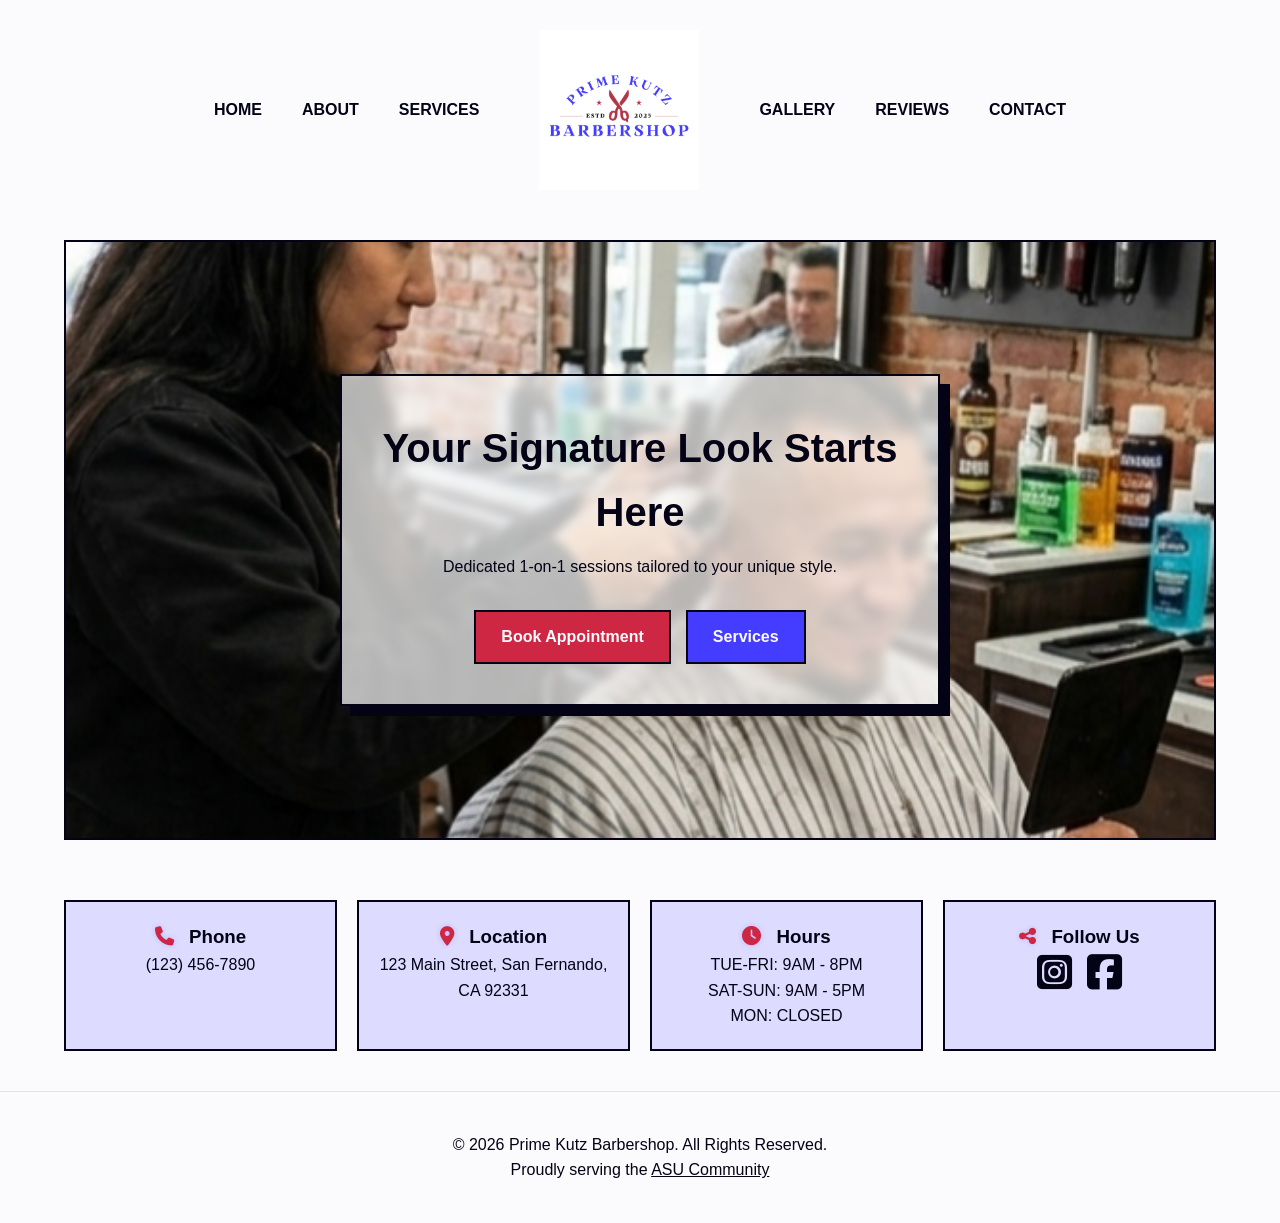
<file: index.html>
<!DOCTYPE html>
<html lang="en">            
<head>
    <meta charset="UTF-8">
    <meta name="viewport" content="width=device-width, initial-scale=1.0">
    <title>Prime Kutz | Modern Barbering</title>
    <meta name="description" content="Prime Kutz provides professional 1-on-1 barbering sessions tailored to your unique style in San Fernando.">
    <meta name="keywords" content="Barber, Haircut, Prime Kutz, San Fernando, Men's Grooming">
    <meta name="author" content="Justine">
    
    <link rel="stylesheet" href="https://cdnjs.cloudflare.com/ajax/libs/font-awesome/6.5.1/css/all.min.css">
    <link rel="stylesheet" href="style.css">
    <link rel="icon" href="data:,">
</head>
<!-- Google tag (gtag.js) -->
<script async src="https://www.googletagmanager.com/gtag/js?id=G-PQ1W4P700H"></script>
<script>
  window.dataLayer = window.dataLayer || [];
  function gtag(){dataLayer.push(arguments);}
  gtag('js', new Date());

  gtag('config', 'G-PQ1W4P700H');
</script>
<body>
    <header> 
        <nav class="navbar">
            <ul class="nav-group">
                <li><a href="index.html">Home</a></li>
                <li><a href="about.html">About</a></li>
                <li><a href="services.html">Services</a></li>
            </ul>
            
            <div class="logo">
                <img src="logo.png" alt="Prime Kutz Logo" class="logo">
            </div>

            <ul class="nav-group">
                <li><a href="gallery.html">Gallery</a></li>
                <li><a href="reviews.html">Reviews</a></li>
                <li><a href="contact.html">Contact</a></li>
            </ul>
        </nav>
    </header>

    <main>
        <section class="hero">
            <div class="hero-content">
                <div class="hero-text-box">
                    <h2>Your Signature Look Starts Here</h2>
                    <p>Dedicated 1-on-1 sessions tailored to your unique style.</p>
                </div>
                <div class="hero-buttons">
                    <a href="contact.html" class="btn btn-primary">Book Appointment</a>
                    <a href="services.html" class="btn btn-secondary">Services</a>
                </div>
            </div> 
        </section>

        <section class="info-grid">
            <div class="info-card">
                <h3>
                    <a href="tel:1234567890" class="info-btn">
                        <i class="fa-solid fa-phone"></i> Phone
                    </a>
                </h3>
                <p>(123) 456-7890</p>
            </div>
            <div class="info-card">
                <h3>
                    <a href="https://maps.google.com" target="_blank" class="info-btn">
                        <i class="fa-solid fa-location-dot"></i> Location
                    </a>
                </h3>
                <p>123 Main Street, San Fernando, CA 92331</p>
            </div>
            <div class="info-card">
                <h3><i class="fa-solid fa-clock"></i> Hours</h3>
                <p>TUE-FRI: 9AM - 8PM<br>SAT-SUN: 9AM - 5PM<br>MON: CLOSED</p>
            </div>
            <div class="social-card">
                <h3><i class="fa-solid fa-share-nodes"></i> Follow Us</h3>
                <div class="social-links">
                    <a href="https://www.instagram.com" target="_blank" class="social-btn"><i class="fa-brands fa-square-instagram"></i></a>
                    <a href="https://www.facebook.com" target="_blank" class="social-btn"><i class="fa-brands fa-square-facebook"></i></a>
                </div>
            </div>
        </section>
    </main>

    <footer style="text-align: center; padding: 40px; background: #fbfbfe; color: #040316; border-top: 1px solid rgba(0,0,0,0.1);">
        <p>&copy; 2026 Prime Kutz Barbershop. All Rights Reserved.</p>
        <p>Proudly serving the <a href="https://www.asu.edu" target="_blank" style="color: inherit;">ASU Community</a></p>
    </footer>
</body>
</html>
</file>
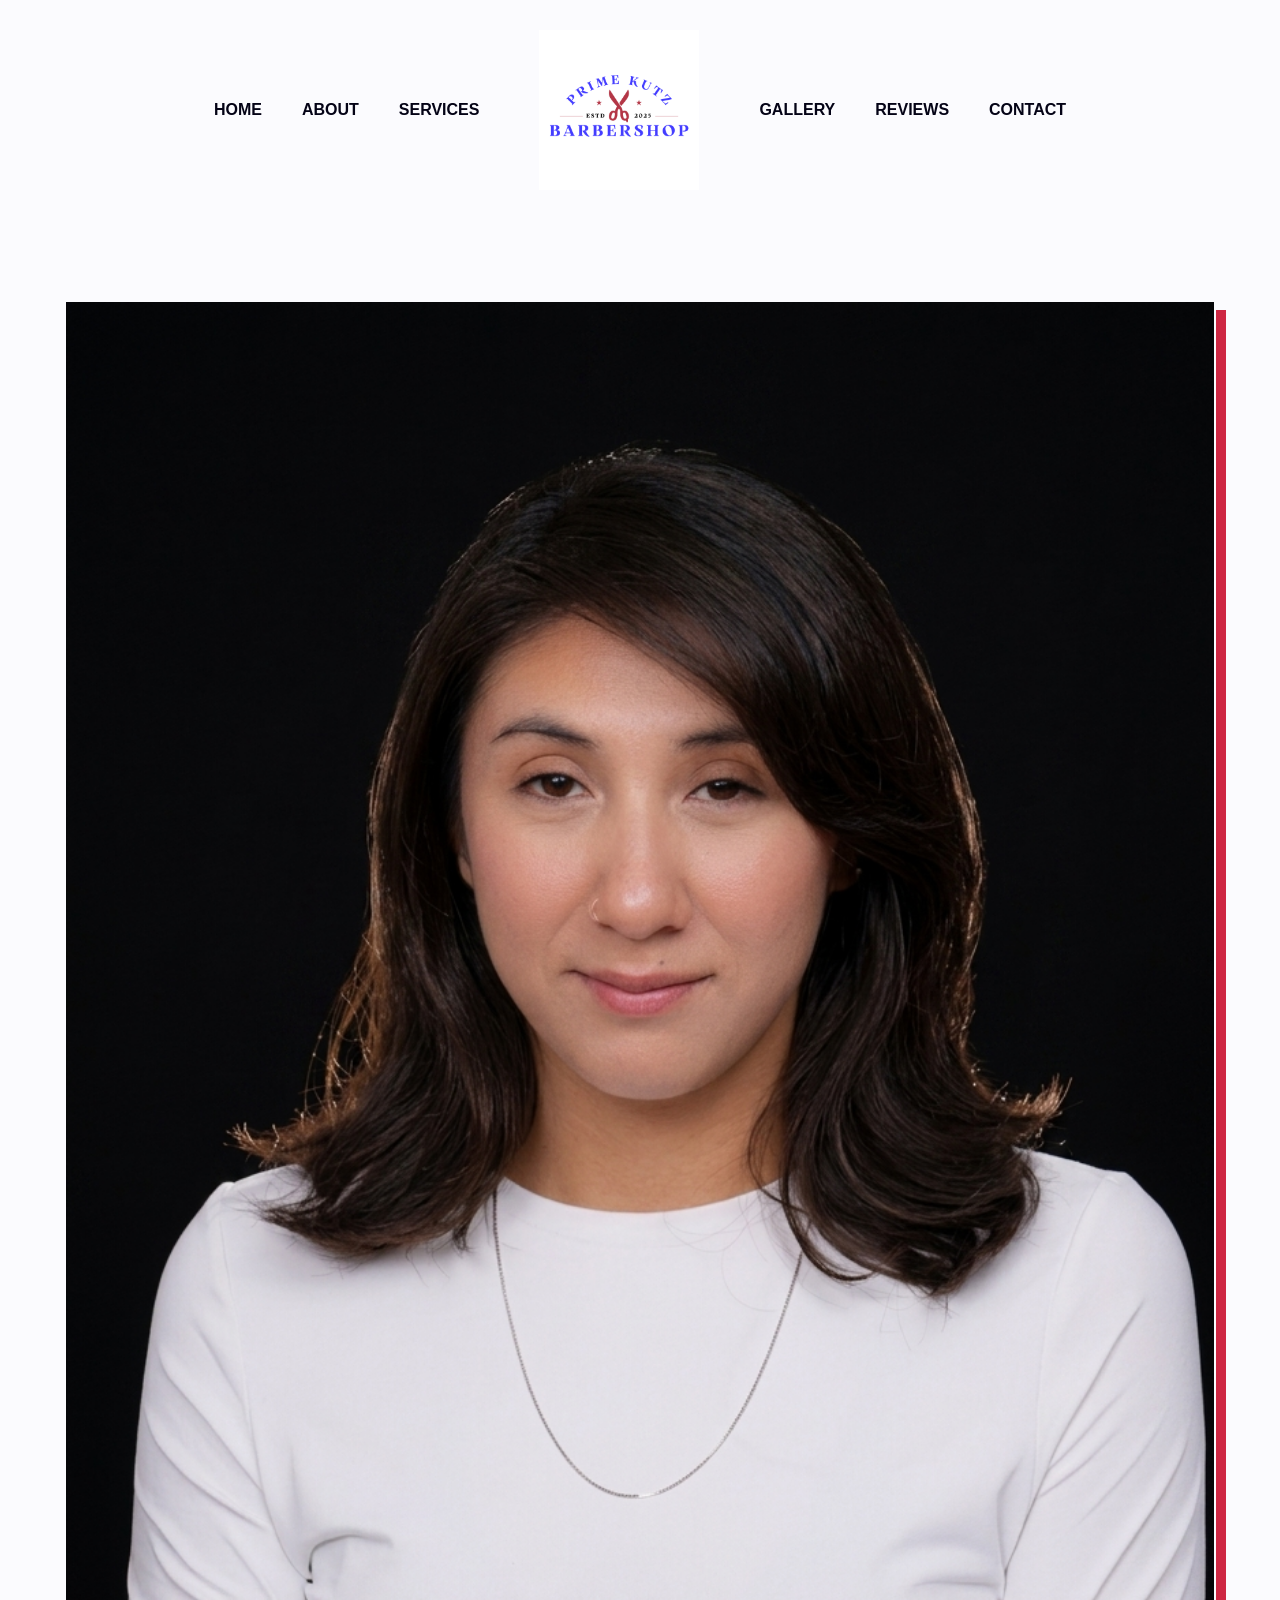
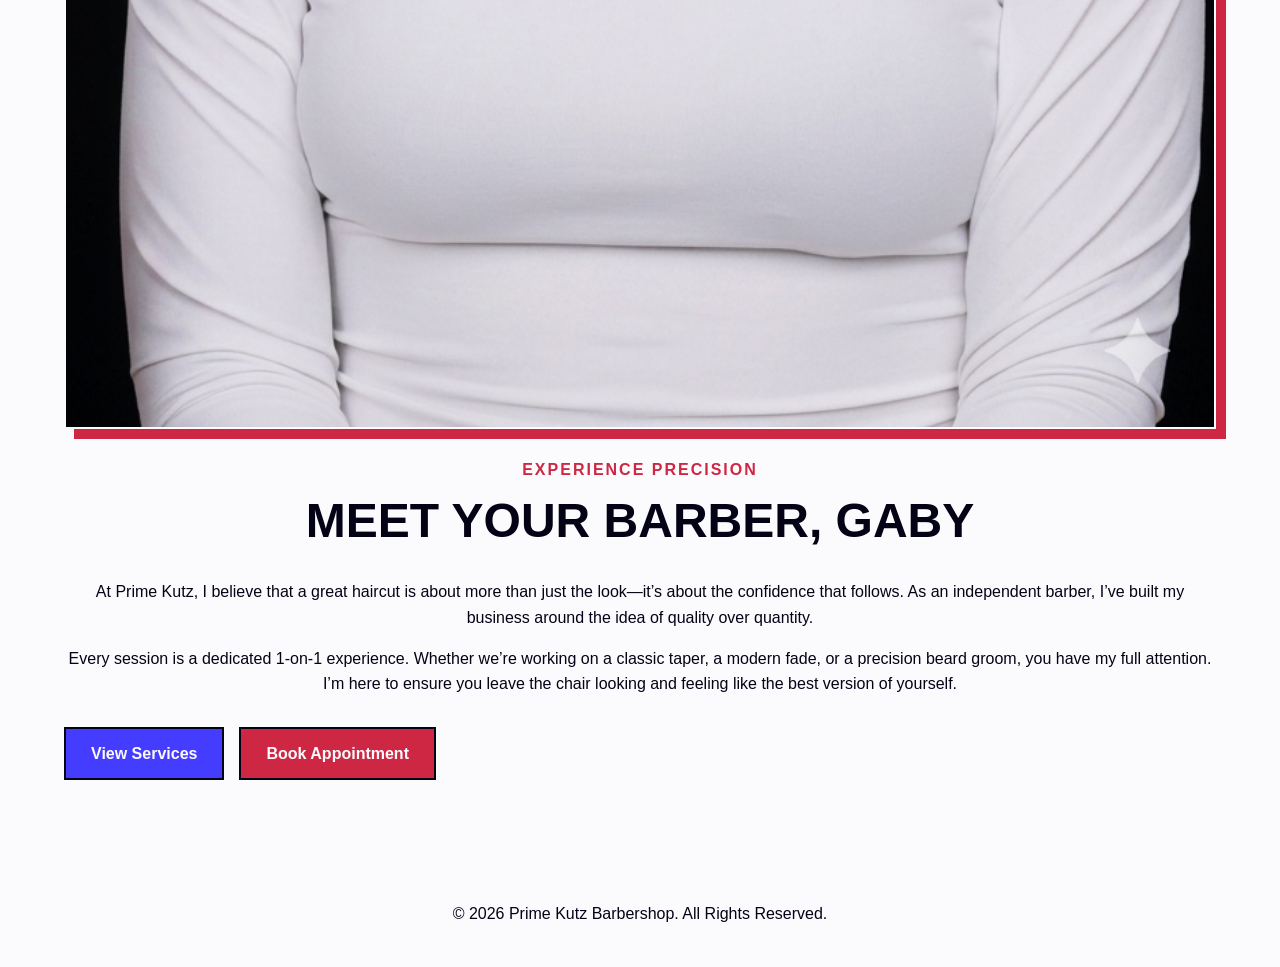
<file: about.html>
<!DOCTYPE html>
<html lang="en">
<head>
    <meta charset="UTF-8">
    <meta name="viewport" content="width=device-width, initial-scale=1.0">
    <title>About Gaby | Prime Kutz Barbershop</title>
    
    <link rel="stylesheet" href="style.css">
    <link rel="stylesheet" href="https://cdnjs.cloudflare.com/ajax/libs/font-awesome/6.0.0/css/all.min.css">
   <link rel="icon" href="data:,">
</head>
<!-- Google tag (gtag.js) -->
<script async src="https://www.googletagmanager.com/gtag/js?id=G-PQ1W4P700H"></script>
<script>
  window.dataLayer = window.dataLayer || [];
  function gtag(){dataLayer.push(arguments);}
  gtag('js', new Date());

  gtag('config', 'G-PQ1W4P700H');
</script>
<body>

    <header>
        <nav class="navbar">
            <ul class="nav-group">
                <li><a href="index.html">Home</a></li>
                <li><a href="about.html">About</a></li>
                <li><a href="services.html">Services</a></li>
            </ul>
            
            <div class="logo">
                <img src="logo.png" alt="Prime Kutz Logo">
            </div>

            <ul class="nav-group">
                <li><a href="gallery.html">Gallery</a></li>
                <li><a href="reviews.html">Reviews</a></li>
                <li><a href="contact.html">Contact</a></li>
            </ul>
        </nav>
    </header>
    <main class="about-hero">
        <div class="about-container">
            <div class="about-visual">
                <img src="aboutme.png" alt="Gaby - Professional Barber">
            </div>

            <div class="about-info">
                <p class="subtitle">Experience Precision</p>
                <h1>Meet Your Barber, Gaby</h1>
                <div class="bio-text">
                    <p>At Prime Kutz, I believe that a great haircut is about more than just the look—it’s about the confidence that follows. As an independent barber, I’ve built my business around the idea of quality over quantity.</p>
                    <p>Every session is a dedicated 1-on-1 experience. Whether we’re working on a classic taper, a modern fade, or a precision beard groom, you have my full attention. I’m here to ensure you leave the chair looking and feeling like the best version of yourself.</p>
                </div>
                
            <div class="hero-buttons">
                <a href="services.html" class="btn btn-secondary">View Services</a>
                <a href="booking.html" class="btn btn-primary">Book Appointment</a>
            </div>
        </div>
    </main>
    <footer style="text-align: center; padding: 40px; background: #fbfbfe; color: #040316; border-top: 1px solid rgba(255,255,255,0.1);">
        <p>&copy; 2026 Prime Kutz Barbershop. All Rights Reserved.</p>
    </footer>
</body>
</html>
</file>
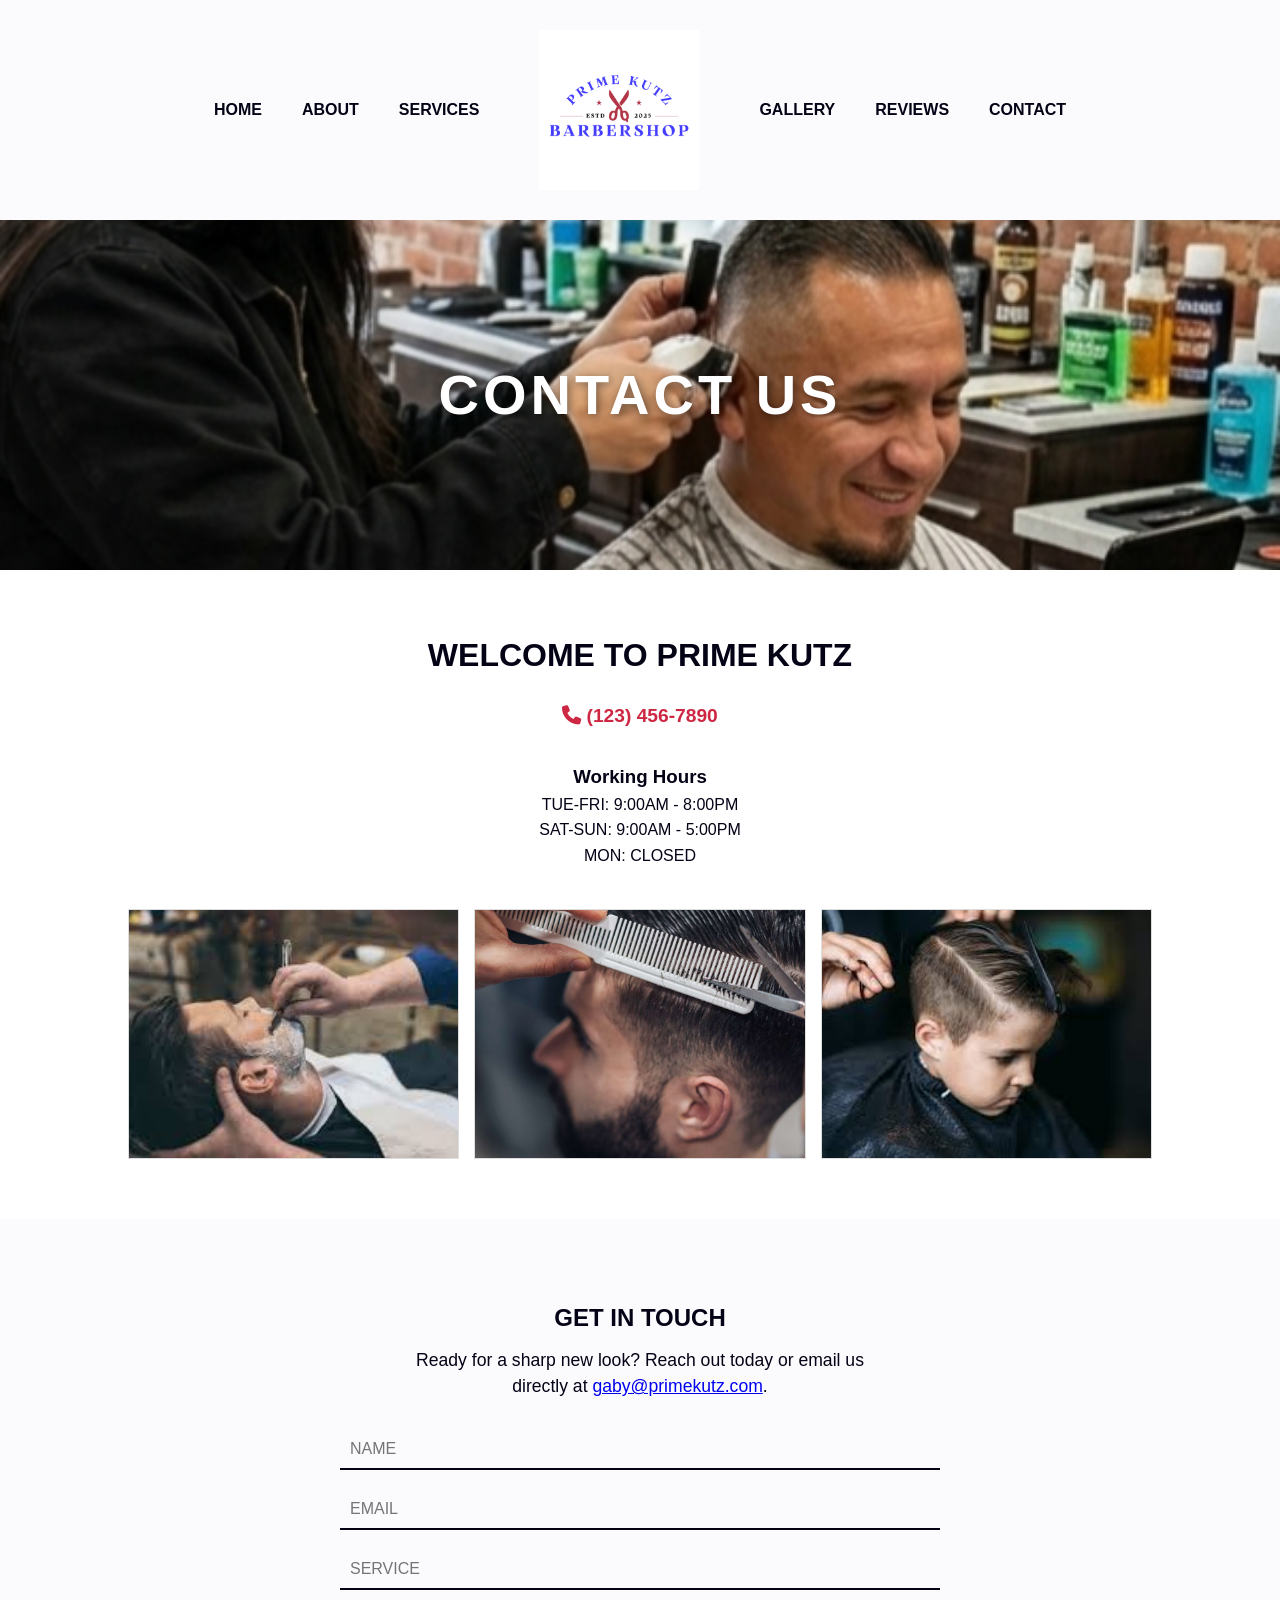
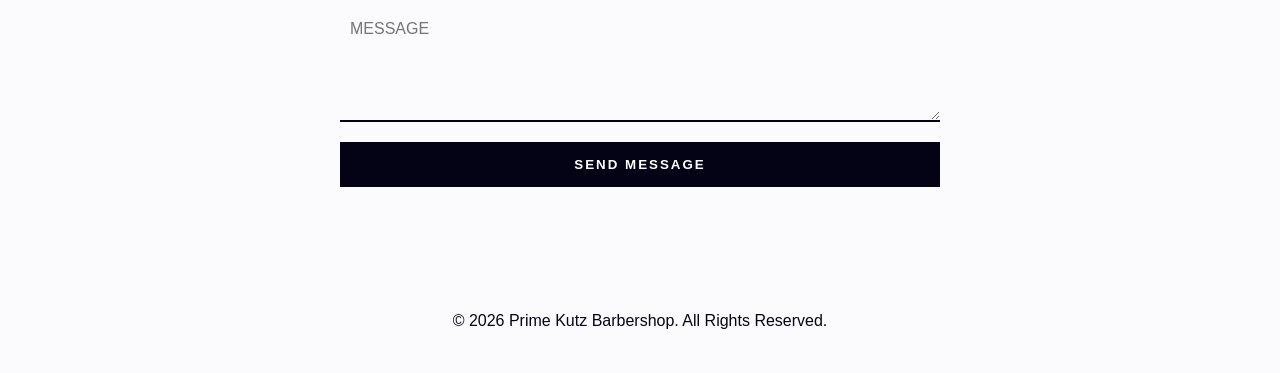
<file: contact.html>
<!DOCTYPE html>
<html lang="en">
<head>
    <meta charset="UTF-8">
    <meta name="viewport" content="width=device-width, initial-scale=1.0">
    <title>Contact | PRIME KUTZ</title>
    <link rel="stylesheet" href="https://cdnjs.cloudflare.com/ajax/libs/font-awesome/6.5.1/css/all.min.css">
    <link rel="stylesheet" href="style.css">
</head>
<!-- Google tag (gtag.js) -->
<script async src="https://www.googletagmanager.com/gtag/js?id=G-PQ1W4P700H"></script>
<script>
  window.dataLayer = window.dataLayer || [];
  function gtag(){dataLayer.push(arguments);}
  gtag('js', new Date());

  gtag('config', 'G-PQ1W4P700H');
</script>
<body class="light-theme">
    <header>
        <nav class="navbar">
            <ul class="nav-group">
                <li><a href="index.html">Home</a></li>
                <li><a href="about.html">About</a></li>
                <li><a href="services.html">Services</a></li>
            </ul>
            <div class="logo">
                <img src="logo.png" alt="Prime Kutz Logo">
            </div>
            <ul class="nav-group">
                <li><a href="gallery.html">Gallery</a></li>
                <li><a href="reviews.html">Reviews</a></li>
                <li><a href="contact.html">Contact</a></li>
            </ul>
        </nav>
    </header>

    <section class="contact-header-image" style="background-image: url('home.png');">
        <div class="overlay-text">
            <h1>CONTACT US</h1>
        </div>
    </section>

    <section class="middle-info">
        <div class="info-text-box">
            <h2>WELCOME TO PRIME KUTZ</h2>
            <p class="phone-link"><i class="fa-solid fa-phone"></i> (123) 456-7890</p>
            <div class="hours-display">
                <h3>Working Hours</h3>
                <p>TUE-FRI: 9:00AM - 8:00PM</p>
                <p>SAT-SUN: 9:00AM - 5:00PM</p>
                <p>MON: CLOSED</p>
            </div>
        </div>
        
        <div class="contact-image-grid">
            <img src="shave.jpeg" alt="Barber working">
            <img src="haircut.jpg" alt="Barber shop">
            <img src="kidcut.jpeg" alt="Professional cut">
        </div>
    </section>

    <section class="get-in-touch">
    <div class="form-container">
        <h2>GET IN TOUCH</h2>
        <p class="contact-subtext">
            Ready for a sharp new look? Reach out today or email us directly at 
            <a href="mailto:gaby@primekutz.com" class="email-link">gaby@primekutz.com</a>.
        </p>

        <form>
            <input type="text" placeholder="NAME" required>
            <input type="email" placeholder="EMAIL" required>
            <input type="service" placeholder="SERVICE" required>
            <textarea placeholder="MESSAGE" rows="5"></textarea>
            <button type="submit" class="submit-btn">SEND MESSAGE</button>
        </form>
    </div>
</section>
    <footer style="text-align: center; padding: 40px; background: #fbfbfe; color: #040316; border-top: 1px solid rgba(255,255,255,0.1);">
        <p>&copy; 2026 Prime Kutz Barbershop. All Rights Reserved.</p>
    </footer>
</body>
</html>
</file>
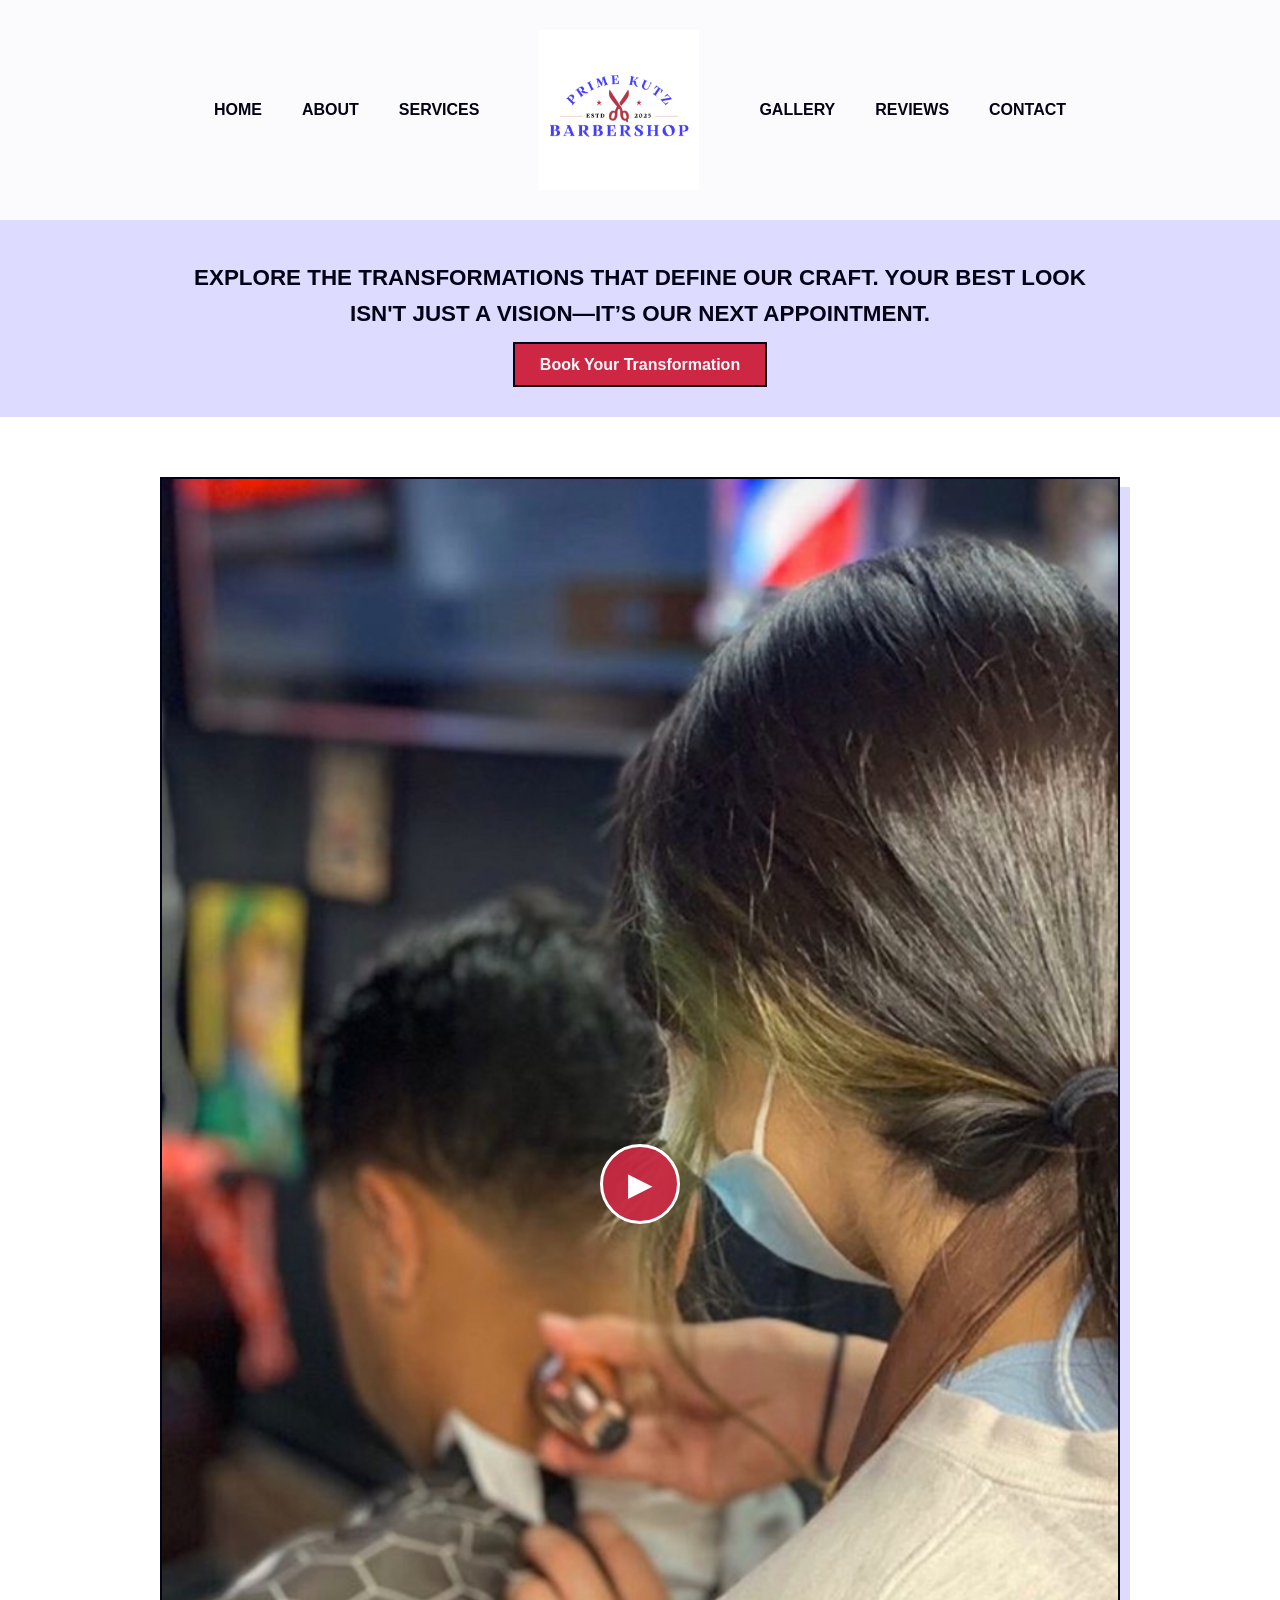
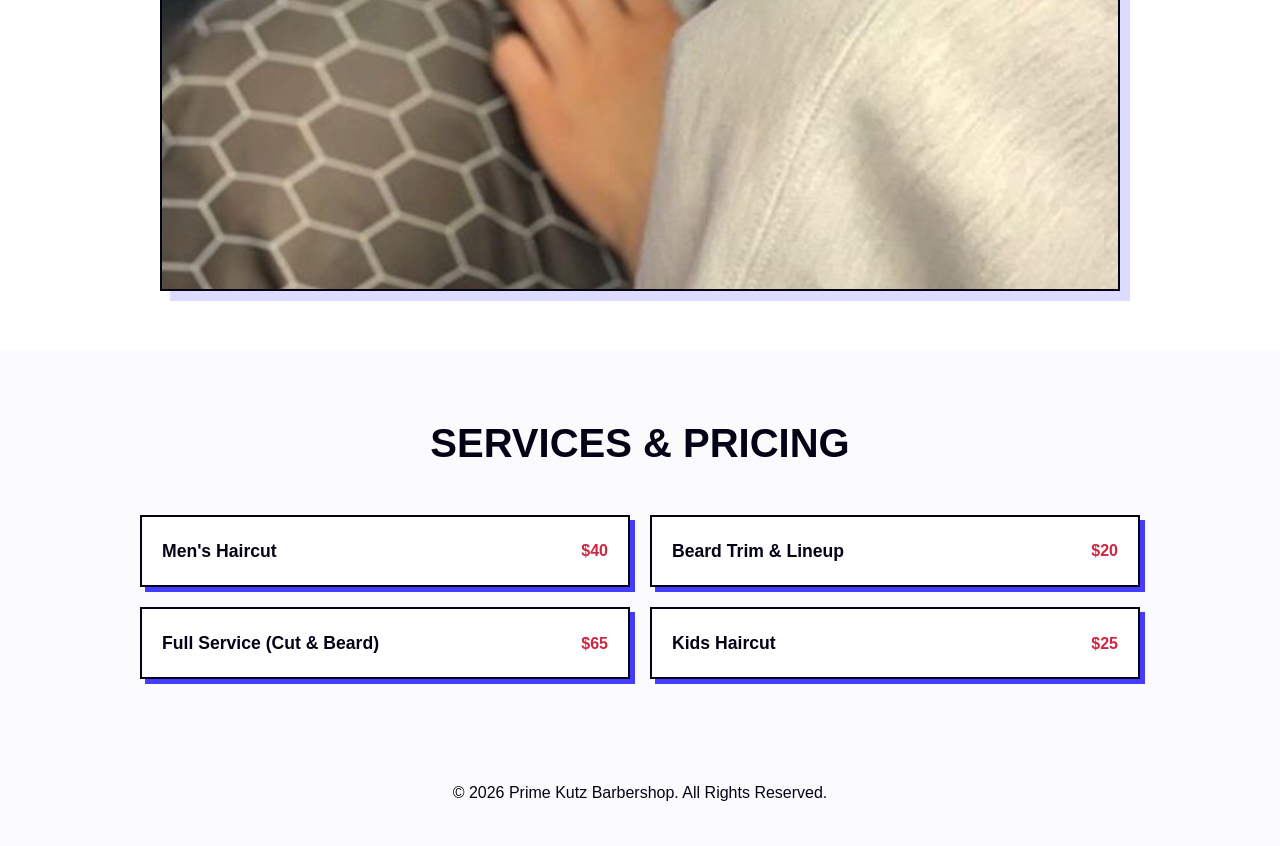
<file: gallery.html>
<!DOCTYPE html>
<html lang="en">
<head>
    <meta charset="UTF-8">
    <meta name="viewport" content="width=device-width, initial-scale=1.0">
    <title>Services | Prime Kutz Barbershop</title>
    <link rel="stylesheet" href="style.css">
    <link rel="icon" href="data:,">
</head>
<!-- Google tag (gtag.js) -->
<script async src="https://www.googletagmanager.com/gtag/js?id=G-PQ1W4P700H"></script>
<script>
  window.dataLayer = window.dataLayer || [];
  function gtag(){dataLayer.push(arguments);}
  gtag('js', new Date());

  gtag('config', 'G-PQ1W4P700H');
</script>
<body>

    <header>
        <nav class="navbar">
            <ul class="nav-group">
                <li><a href="index.html">Home</a></li>
                <li><a href="about.html">About</a></li>
                <li><a href="services.html">Services</a></li>
            </ul>
            <div class="logo">
                <img src="logo.png" alt="Prime Kutz Logo">
            </div>
            <ul class="nav-group">
                <li><a href="gallery.html">Gallery</a></li>
                <li><a href="reviews.html">Reviews</a></li>
                <li><a href="contact.html">Contact</a></li>
            </ul>
        </nav>
    </header>
    <div class="gallery-intro">
        <p>Explore the transformations that define our craft. Your best look isn't just a vision—it’s our next appointment.</p>
        <a href="contact.html" class="btn btn-primary">Book Your Transformation</a>
    </div>
    <section class="gallery-hero">
    <div class="centered-player-container">
        <div id="video-cover-overlay" class="cover-image-wrapper" onclick="startVideo()">
            <img src="gabyhaircutting.jpg" alt="Prime Kutz Gallery" class="cover-photo">
            <button class="big-centered-play">▶</button>
        </div>
        <div id="main-video-container" style="display:none">
            <video id="primeKutzVideo" width="100%" playsinline onclick="togglePlayPause()">
                <source src="galleryvideo.mp4" type="video/mp4">
                Your browser does not support the video tag.
            </video>
        </div>
    </div>
</section>

    <section class="services-page">
        <h1 class="section-title">Services & Pricing</h1>
        <div class="pricing-container">
            <div class="pricing-item">
                <span class="service-name">Men's Haircut</span>
                <span class="price">$40</span>
            </div>
            <div class="pricing-item">
                <span class="service-name">Beard Trim & Lineup</span>
                <span class="price">$20</span>
            </div>
            <div class="pricing-item">
                <span class="service-name">Full Service (Cut & Beard)</span>
                <span class="price">$65</span>
            </div>
            <div class="pricing-item">
                <span class="service-name">Kids Haircut</span>
                <span class="price">$25</span>
            </div>
        </div>
    </section>
<script>
    const video = document.getElementById('primeKutzVideo');
    const cover = document.getElementById('video-cover-overlay');
    const container = document.getElementById('main-video-container');
    function startVideo() {
        cover.style.display = 'none';
        container.style.display = 'block';
        video.muted = false;
        video.play();
    }
    function togglePlayPause() {
        video.muted = false;
        
        if (video.paused) {
            video.play();
        } else {
            video.pause();
        }
    }
</script>
    <footer style="text-align: center; padding: 40px; background: #fbfbfe; color: #040316; border-top: 1px solid rgba(255,255,255,0.1);">
        <p>&copy; 2026 Prime Kutz Barbershop. All Rights Reserved.</p>
    </footer>
</body>
</html>
</file>
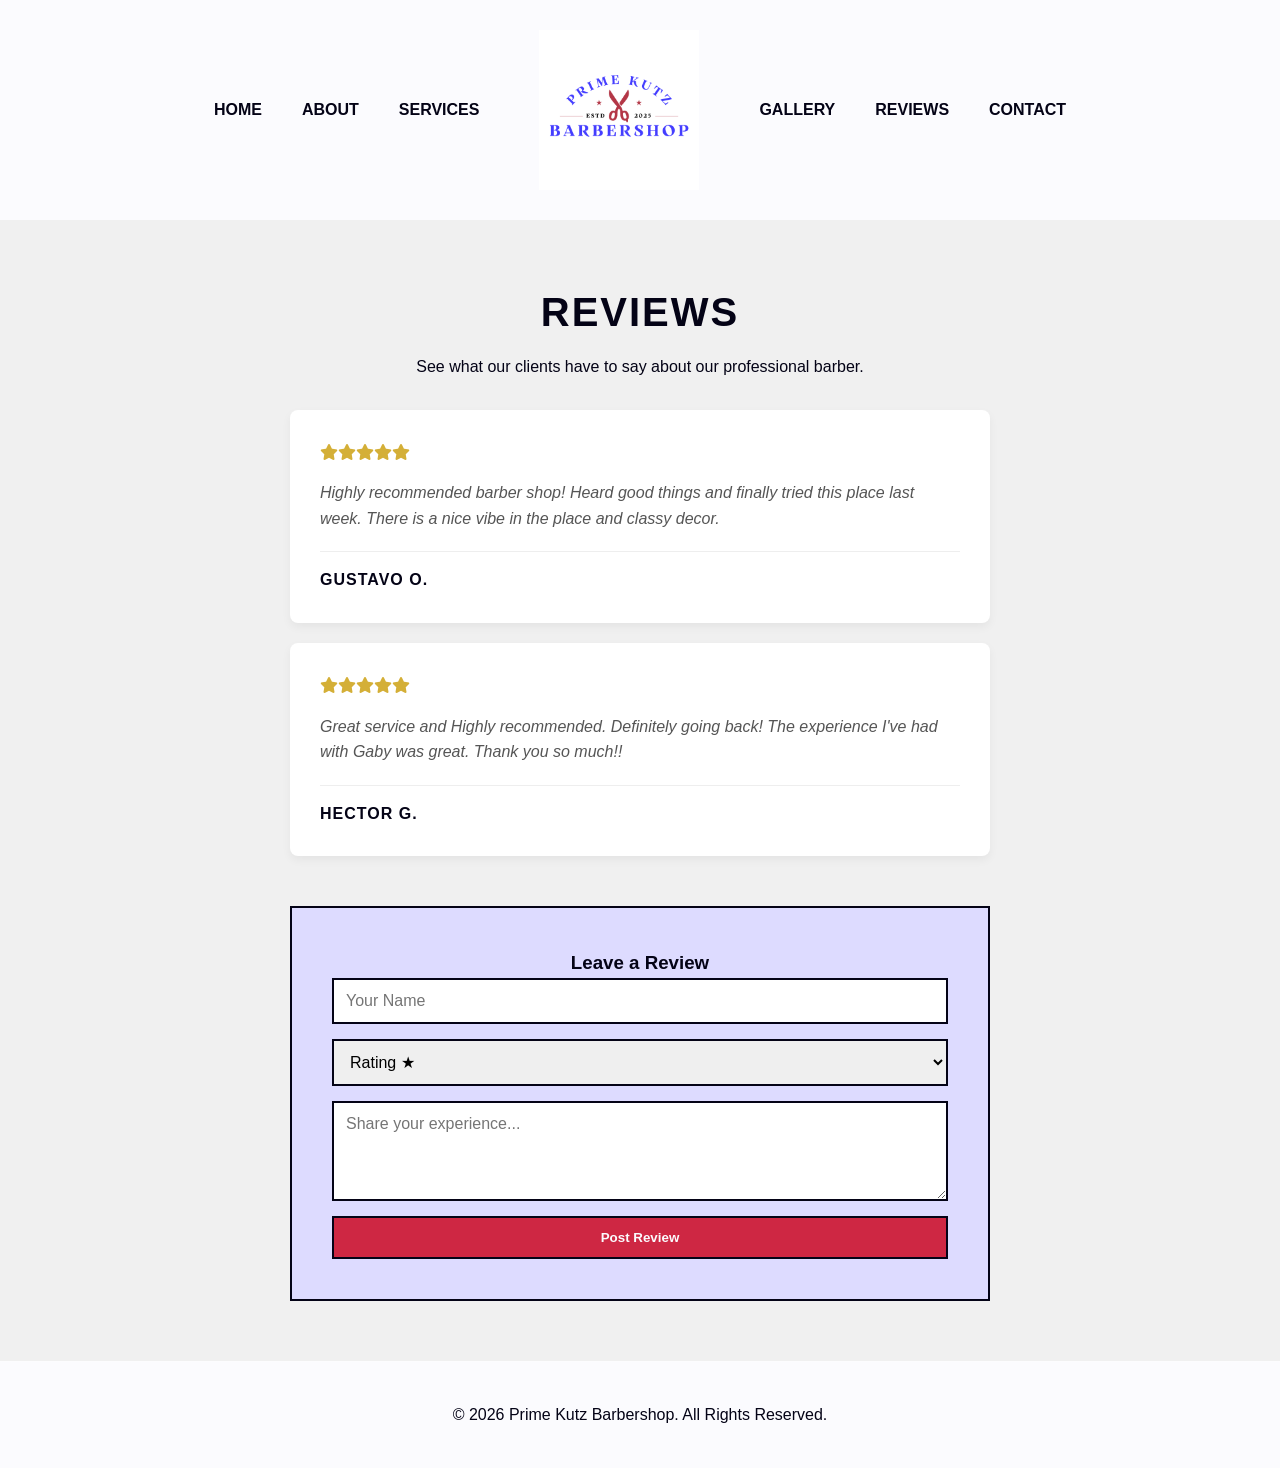
<file: reviews.html>
<!DOCTYPE html>
<html lang="en">
<head>
    <meta charset="UTF-8">
    <meta name="viewport" content="width=device-width, initial-scale=1.0">
    <title>Reviews | PRIME KUTZ</title>
    <link rel="stylesheet" href="https://cdnjs.cloudflare.com/ajax/libs/font-awesome/6.5.1/css/all.min.css">
    <link rel="stylesheet" href="style.css">
</head>
<!-- Google tag (gtag.js) -->
<script async src="https://www.googletagmanager.com/gtag/js?id=G-PQ1W4P700H"></script>
<script>
  window.dataLayer = window.dataLayer || [];
  function gtag(){dataLayer.push(arguments);}
  gtag('js', new Date());

  gtag('config', 'G-PQ1W4P700H');
</script>
<body>
    <header>
        <nav class="navbar">
            <ul class="nav-group">
                <li><a href="index.html">Home</a></li>
                <li><a href="about.html">About</a></li>
                <li><a href="services.html">Services</a></li>
            </ul>
            <div class="logo">
                <img src="logo.png" alt="Prime Kutz Logo" class="logo">
            </div>
            <ul class="nav-group">
                <li><a href="gallery.html">Gallery</a></li>
                <li><a href="reviews.html">Reviews</a></li>
                <li><a href="contact.html">Contact</a></li>
            </ul>
        </nav>
    </header>
    <section class="reviews-container">
        <h2>REVIEWS</h2>
        <p>See what our clients have to say about our professional barber.</p>
        <div class="reviews-list">
            <div class="review-card">
                <div class="stars">
                    <i class="fa-solid fa-star"></i><i class="fa-solid fa-star"></i><i class="fa-solid fa-star"></i><i class="fa-solid fa-star"></i><i class="fa-solid fa-star"></i>
                </div>
                <p class="review-text">Highly recommended barber shop! Heard good things and finally tried this place last week. There is a nice vibe in the place and classy decor.</p>
                <h4 class="reviewer-name">Gustavo O.</h4>
            </div>
            <div class="review-card">
                <div class="stars">
                    <i class="fa-solid fa-star"></i><i class="fa-solid fa-star"></i><i class="fa-solid fa-star"></i><i class="fa-solid fa-star"></i><i class="fa-solid fa-star"></i>
                </div>
                <p class="review-text">Great service and Highly recommended. Definitely going back! The experience I've had with Gaby was great. Thank you so much!!</p>
                <h4 class="reviewer-name">Hector G.</h4>
            </div>
        </div>
        <div class="write-review">
            <h3>Leave a Review</h3>
            <form id="review-form">
                <input type="text" placeholder="Your Name" required>
                <select required>
                    <option value="">Rating ★</option>
                    <option value="5">5 Stars</option>
                    <option value="4">4 Stars</option>
                    <option value="3">3 Stars</option>
                    <option value="2">2 Stars</option>
                    <option value="1">1 Stars</option>
                </select>
                <textarea placeholder="Share your experience..." rows="4" required></textarea>
                <button type="submit" class="btn btn-primary">Post Review</button>
            </form>
        </div>
    </section>
    <footer style="text-align: center; padding: 40px; background: #fbfbfe; color: #040316; border-top: 1px solid rgba(255,255,255,0.1);">
        <p>&copy; 2026 Prime Kutz Barbershop. All Rights Reserved.</p>
    </footer>
</body>
</html>
</file>
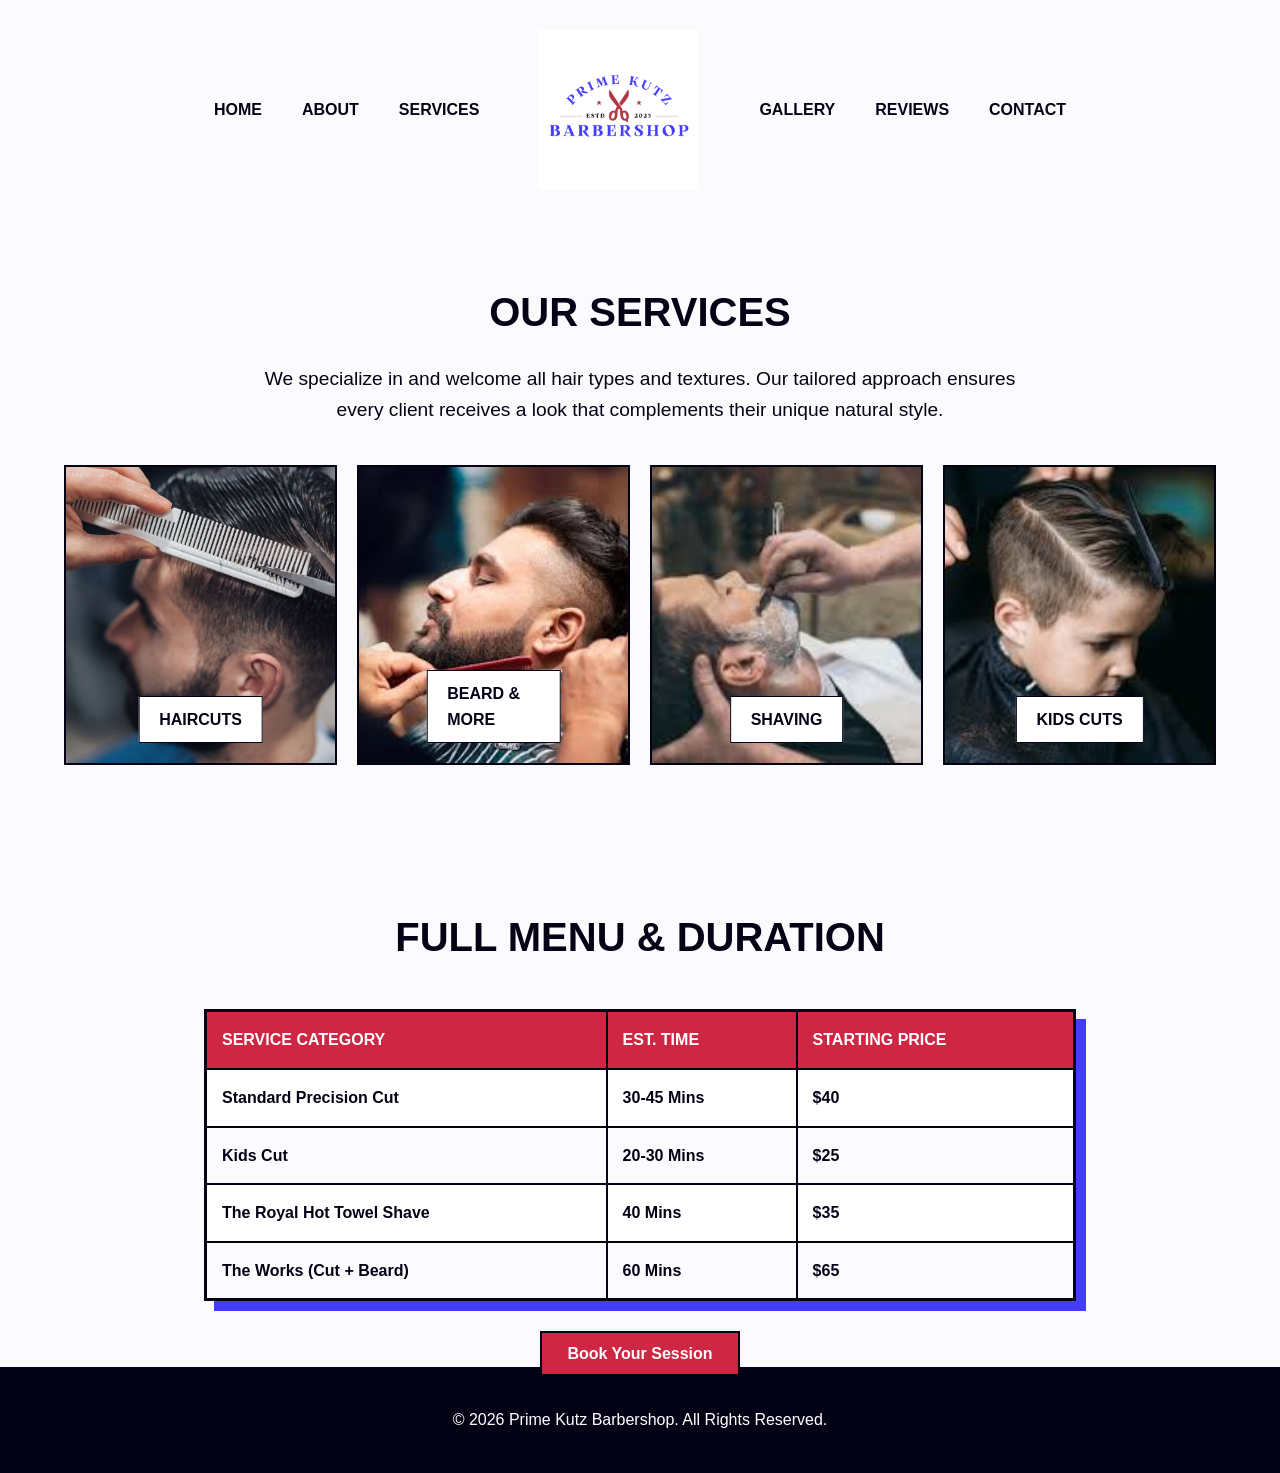
<file: services.html>
<!DOCTYPE html>
<html lang="en">
<head>
    <meta charset="UTF-8">
    <meta name="viewport" content="width=device-width, initial-scale=1.0">
    <title>Services | Prime Kutz Barbershop</title>
    <meta name="description" content="View our full range of professional barbering services, from precision haircuts to royal shaves for all hair types.">
    <meta name="keywords" content="Haircuts, Shaves, Beard Trim, Kids Cuts, Barbershop Pricing">
    <meta name="author" content="Justine">
    
    <link rel="stylesheet" href="style.css">
    <link rel="icon" href="data:,">
</head>
<!-- Google tag (gtag.js) -->
<script async src="https://www.googletagmanager.com/gtag/js?id=G-PQ1W4P700H"></script>
<script>
  window.dataLayer = window.dataLayer || [];
  function gtag(){dataLayer.push(arguments);}
  gtag('js', new Date());

  gtag('config', 'G-PQ1W4P700H');
</script>
<body>
    <header>
        <nav class="navbar">
            <ul class="nav-group">
                <li><a href="index.html">Home</a></li>
                <li><a href="about.html">About</a></li>
                <li><a href="services.html">Services</a></li>
            </ul>
            <div class="logo">
                <img src="logo.png" alt="Prime Kutz Logo">
            </div>
            <ul class="nav-group">
                <li><a href="gallery.html">Gallery</a></li>
                <li><a href="reviews.html">Reviews</a></li>
                <li><a href="contact.html">Contact</a></li>
            </ul>
        </nav>
    </header>

    <main>
        <section class="services-page">
            <h2 class="section-title">Our Services</h2>
            <p class="services-intro">
                We specialize in and welcome all hair types and textures. 
                Our tailored approach ensures every client receives a look that complements their unique natural style.
            </p>

            <div class="services-visual-grid">
                <div class="service-card">
                    <img src="haircut.jpg" alt="Precision Haircuts">
                    <div class="card-label">Haircuts</div>
                </div>
                <div class="service-card">
                    <img src="beard.jpeg" alt="Professional Shaves">
                    <div class="card-label">Beard & More</div>
                </div>
                <div class="service-card">
                    <img src="Shave.jpeg" alt="Traditional Shaving">
                    <div class="card-label">Shaving</div>
                </div>
                <div class="service-card">
                    <img src="kidcut.jpeg" alt="Kids Cuts">
                    <div class="card-label">Kids Cuts</div>
                </div>
            </div>
        </section>

        <section class="pricing-section">
            <h2 class="section-title">Full Menu & Duration</h2>
            <div class="table-container">
                <table class="services-table">
                    <thead>
                        <tr>
                            <th>Service Category</th>
                            <th>Est. Time</th>
                            <th>Starting Price</th>
                        </tr>
                    </thead>
                    <tbody>
                        <tr>
                            <td>Standard Precision Cut</td>
                            <td>30-45 Mins</td>
                            <td>$40</td>
                        </tr>
                        <tr>
                            <td>Kids Cut</td>
                            <td>20-30 Mins</td>
                            <td>$25</td>
                        </tr>
                        <tr>
                            <td>The Royal Hot Towel Shave</td>
                            <td>40 Mins</td>
                            <td>$35</td>
                        </tr>
                        <tr>
                            <td>The Works (Cut + Beard)</td>
                            <td>60 Mins</td>
                            <td>$65</td>
                        </tr>
                    </tbody>
                </table>
            </div>
             
            <div class="services-cta" style="text-align: center; margin-top: 40px;">
                <a href="contact.html" class="btn btn-primary">Book Your Session</a>
            </div>
        </section>
    </main>

    <footer style="text-align: center; padding: 40px; background: #040316; color: white;">
        <p>&copy; 2026 Prime Kutz Barbershop. All Rights Reserved.</p>
    </footer>
</body>
</html>
</file>
<file: style.css>
* {
    margin: 0;
    padding: 0;
    box-sizing: border-box;
    font-family: sans-serif;
}
body { 
    background-color: #fbfbfe;
    color: #040316;
    line-height: 1.6;
}
header {
    width: 100%;
    padding: 10px 0;
    background-color: #fbfbfe;
}
.navbar {
    display: flex;
    justify-content: center;
    align-items: center;
    gap: 60px;
    max-width: 1400px;
    margin: 0 auto;
    padding: 20px 0;
}
.nav-group {
    display: flex;
    list-style: none;
    gap: 40px;
    margin: 0;
    padding: 0;
}
.logo {
    display: flex;
    align-items: center;
    flex-shrink: 0;
}
.logo img {
    width: auto;
    height: 160px;
    display: block;
}
.nav-group li a {
    text-decoration: none;
    color: #040316;
    font-weight: 600;
    text-transform: uppercase;
}
.hero {
    height: 600px;
    margin: 20px 5%;
    border: 2px solid #040316;
    display: flex;
    justify-content: center;
    align-items: center;
    text-align: center;
    background-image: url(home.png);
    background-size: cover;
    background-position: center;
    background-repeat: no-repeat;
}
.hero-content {
    background-color: rgba(255, 255, 255, 0.7);
    backdrop-filter: blur(5px);
    padding: 40px;
    border: 2px solid #040316;
    text-align: center;
    max-width: 600px;
    box-shadow: 10px 10px 0px #040316;
}
.hero-logo-placeholder {
    width: 80px;
    height: 80px;
    border: 2px solid #ce2743;
    border-radius: 50%;
    margin: 0 auto 20px;
    display: flex;
    align-items: center;
    justify-content: center;
    color: #ce2743;
}
.hero-text-box h2 {
    font-size: 2.5rem;
    margin-bottom: 10px;
}
.hero-buttons {
    margin-top: 30px;
    display: flex;
    justify-content: center;
    gap: 15px;
}
.btn {
    padding: 12px 25px;
    text-decoration: none;
    font-weight: bold;
    border: 2px solid #040316;
    transition: 0.2s;
}
.btn-primary { 
    background-color: #ce2743; color: #fbfbfe; opacity: 1; 
}
.btn-secondary { 
    background-color: #443dff; color:#fbfbfe; opacity: 1;
}
.btn:hover {
    transform: translate(-4px, -4px);
    box-shadow: 4px 4px 0px #040316;
}
.info-grid {
    display: grid;
    grid-template-columns: repeat(4, 1fr);
    gap: 20px;
    padding: 40px 5%;
}
.info-card, .social-card {
    background-color: #dddbff;
    border: 2px solid #040316;
    padding: 20px;
    text-align: center;
    width: 100%;
}
.info-card h3 i, .social-card h3 i {
    color: #ce2743;
    margin-right: 10px;
    font-size: 1.2rem;
    text-shadow: 0 0 5px rgba(68, 61, 255, 0.2);
}
.social-links {
    display: flex;
    justify-content: center;
    gap: 15px;
}
.social-links i {
    font-size: 2.5rem;
    color: #040316;
    transition: 0.3s ease;
}
.social-btn{
    text-decoration: none;
    display: inline-block;
    transition: 0.2s ease;
}
.social-btn:hover i {
    color: #443dff;
    transform: scale(1.2);
}
.social-btn:hover{
    cursor: pointer;
}
.info-btn {
    text-decoration: none;
    color:inherit;
    display: inline-block;
    transition: 0.3s ease;
}
.info-btn:hover {
    color: #443dff;
    transform: translateY(-3px);
    cursor: pointer;
}
.info-btn:hover i {
    transform: scale(1.1);
    text-shadow: 0 0 8px rgba(68, 61, 255, 0.3);
}
.about-hero {
    background-color: #fbfbfe;
    color: #040316;
    padding: 80px 5%;
    min-height: 80vh;
    display: flex;
    align-items: center;
}
.about-container {
        display: flex;
        flex-direction: column;
        gap: 20px;
        text-align: center;
        min-width: auto; 
        width: 100%;
}
.about-visual img {
    width: 100%;
    height: auto;
    border: 2px solid #fbfbfe;
    box-shadow: 10px 10px 0px #ce2743;
}
.about-info h1 {
    font-size: 3rem;
    font-weight: 800;
    text-transform: uppercase;
    margin-bottom: 20px;
}
.about-info .subtitle {
    color: #ce2743;
    text-transform: uppercase;
    letter-spacing: 2px;
    font-weight: bold
}
.bio-text p {
    margin-bottom: 15px;
    line-height: 1.6;
    color: #040316;
}
.about-info .hero-buttons {
    justify-content: flex-start;
    margin-top: 30px;
}
.btn:hover {
    transform: translate(-3px, -3px);
    box-shadow: 4px 4px 0px #040316;
}
.table-container {
    max-width: 1000px;
    margin: 40px auto;
    padding: 0 5%;
}
.services-table { 
    width: 100%;
    border-collapse: collapse;
    border: 3px solid #040316;
    background: #ffffff;
    box-shadow: 10px 10px 0px #443dff;
}
.services-table th {
    background-color: #ce2743;
    color: white;
    text-transform: uppercase;
    padding: 15px;
    border: 2px solid #040316;
    text-align: left;
}
.services-table td {
    padding: 15px;
    border: 2px solid #040316;
    font-weight: 600;
}
.services-table tr:nth-child(even) {
    background-color: #fbfbfe;
}
.services-table tr:hover {
    background-color: #dddbff;
}
.services-page {
    background-color: #fbfbfe;
    padding: 60px 5%;
}
.section-title {
    text-align: center;
    font-size: 2.5rem;
    text-transform: uppercase;
    margin-bottom: 40px;
    font-weight: 800;
}
.services-intro {
    text-align: center;
    max-width: 800px;
    margin: -20px auto 40px auto;
    font-size: 1.2rem;
    font-weight: 500;
    padding: 0 20px;
    color: #040316;
}
.services-visual-grid {
    display: grid;
    grid-template-columns: repeat(auto-fit, minmax(250px, 1fr));
    gap: 20px;
    margin-bottom: 80px;
}
.service-card {
    position: relative;
    border: 2px solid #040316;
    overflow: hidden;
    height: 300px;
}
.service-card img {
    width: 100%;
    height: 100%;
    object-fit: cover;
    transition: transform 0.3s ease;
}
.service-card:hover img {
    transform: scale(1.1);
}
.card-label {
    position: absolute;
    bottom: 20px;
    left: 50%;
    transform: translateX(-50%);
    background: white;
    padding: 10px 20px;
    font-weight: bold;
    text-transform: uppercase;
    border: 1px solid #040316;
}
.pricing-container {
    display: grid;
    grid-template-columns: 1fr 1fr;
    gap: 20px;
    max-width: 1000px;
    margin: 0 auto;
}
.pricing-item {
    background: white;
    padding: 20px;
    border: 2px solid #040316;
    display: flex;
    justify-content: space-between;
    align-items: center;
    box-shadow: 5px 5px 0px #443dff; 
}
.service-name {
    font-weight: bold;
    font-size: 1.1rem;
}
.price {
    color: #ce2743;
    font-weight: 800;
}
.gallery-intro { 
    text-align: center;
    padding: 40px 5%;
    background-color: #dddbff;
    border-bottom: 40px;
}
.gallery-intro p {
    font-size: 1.4rem;
    font-weight: 700;
    text-transform: uppercase;
    margin-bottom: 20px;
    max-width: 900px;
    margin-left: auto;
    margin-right: auto;
}
.gallery-hero {
    display: flex;
    justify-content: center;
    align-items: center;
    padding: 60px 5%;
    background-color: #ffffff;
}
.centered-player-container {
    width: 100%;
    max-width: 960px;
    margin: 0 auto;
    position: relative;
    border: 2px solid #040316;
    background-color: #000;
    overflow: hidden;
    box-shadow: 10px 10px 0px #dddbff;
}
.cover-image-wrapper {
    width: 100%;
    position: relative;
    cursor: pointer;
}

.cover-photo {
    width: 100%;
    height: auto;
    display: block;
    object-fit: cover;
}
.big-centered-play {
    position: absolute;
    top: 50%; left: 50%;
    transform: translate(-50%, -50%);
    background-color: rgba(206, 39, 67, 0.9);
    border: 3px solid #ffffff;
    color: #ffffff;
    font-size: 2rem;
    width: 80px; height: 80px;
    border-radius: 50%;
    display: flex;
    justify-content: center;
    align-items: center;
    cursor: pointer;
    transition: all 0.2s ease;
    z-index: 10;
}
.big-centered-play:hover {
    transform: translate(-50%, -50%) scale(1.1);
    background-color: #ce2743;
}
.slideshow-player-hidden {
    display: none;
    width: 100%;
    aspect-ratio: 16 / 9;
}
.mySlides video {
    width: 100%;
    height: 100%;
    object-fit: contain;
}
.fade {
    animation: fadeEffect 1.5s;
}
.mySlides video {
    cursor: pointer;
}
.reviews-container {
    background-color: #f0f0f0;
    padding: 60px 10%;
    text-align: center;
}
.reviews-container h2 {
    font-size: 2.5rem;
    letter-spacing: 2px;
    margin-bottom: 10px;
}
.reviews-list {
    display: flex;
    flex-direction: column;
    align-items: center;
    gap: 20px;
    margin-top: 30px;
}
.review-card {
    background-color: #fff;
    width: 100%;
    max-width: 700px;
    padding: 30px;
    border-radius: 8px;
    text-align: left;
    box-shadow: 0px 4px 10px rgba(0,0,0,0.05);
}
.stars {
    color: #d4af37;
    margin-bottom: 15px;
}
.review-text {
    font-size: 1rem;
    color: #555;
    margin-bottom: 20px;
    font-style: italic;
}
.reviewer-name {
    font-weight: bold;
    text-transform: uppercase;
    letter-spacing: 1px;
    border-top: 1px solid #eee;
    padding-top: 15px;
}
.write-review {
    margin-top: 50px;
    background: #dddbff;
    padding: 40px;
    border: 2px solid #040316;
    max-width: 700px;
    margin-left: auto;
    margin-right: auto;
}
.write-review form {
    display: flex;
    flex-direction: column;
    gap: 15px;
}
.write-review input, 
.write-review select, 
.write-review textarea {
    padding: 12px;
    border: 2px solid #040316;
    font-size: 1rem;
}
.light-theme {
    background-color: #ffffff;
    color: #040316;
}
.contact-header-image {
    height: 350px;
    background-size: cover;
    background-position: center;
    display: flex;
    justify-content: center;
    align-items: center;
}
.contact-subtext {
    margin-top: 10px;
    margin-bottom: 30px;
    font-size: 1.1rem;
    color: #040316;
    max-width: 500px;
    margin-left: auto;
    margin-right: auto;
    line-height: 1.5;
}
.overlay-text h1 {
    font-size: 3.5rem;
    color: white;
    letter-spacing: 4px;
    text-shadow: 2px 2px 10px rgba(0,0,0,0.5);
}
.middle-info {
    padding: 60px 10%;
    text-align: center;
}
.middle-info h2 {
    font-size: 2rem;
    margin-bottom: 20px;
}
.phone-link {
    color: #ce2743;
    font-weight: bold;
    font-size: 1.2rem;
    margin-bottom: 30px;
}
.contact-image-grid {
    display: grid;
    grid-template-columns: repeat(3, 1fr);
    gap: 15px;
    margin-top: 40px;
}
.contact-image-grid img {
    width: 100%;
    height: 250px;
    object-fit: cover;
    border: 1px solid #ddd;
}
.get-in-touch {
    background-color: #fbfbfe;
    padding: 80px 10%;
    display: flex;
    justify-content: center;
}
.form-container {
    width: 100%;
    max-width: 600px;
    text-align: center;
}
.form-container form {
    display: flex;
    flex-direction: column;
    gap: 20px;
    margin-top: 30px;
}
.form-container input, .form-container textarea {
    background: transparent;
    border: none;
    border-bottom: 2px solid #040316;
    padding: 10px;
    font-size: 1rem;
    outline: none;
}
.submit-btn {
    background-color: #040316;
    color: white;
    padding: 15px;
    border: none;
    font-weight: bold;
    letter-spacing: 2px;
    cursor: pointer;
    transition: 0.3s;
}
.submit-btn:hover {
    background-color: #ce2743;
}
@keyframes fadeEffect {
    from { opacity: 0.4; }
    to { opacity: 1; }
}
@media (max-width: 768px) {
    .navbar {
        flex-direction: column;
        gap: 20px;
        padding: 20px 0;
    }
    .logo {        
        order: -1;
    }
    .logo img {
        height: 120px;
    }
    .nav-group {
        justify-content: center;
        flex-wrap: wrap;
        gap: 15px;
    }
    .hero {
        height: auto;
        padding: 40px 20px;
    }
    .hero-text-box h2 {
        font-size: 1.8rem;
    }
    .hero-buttons {
        flex-direction: column;
    }
    .info-grid {
        grid-template-columns: 1fr;
    }
    nav ul {
        gap: 10px;
    }
    .about-hero {
        padding: 40px 20px;
        min-height: auto;
    }
    .about-container {
        display: flex;
        flex-direction: column;
        gap: 20px;
        text-align: center;
    }
    .about-visual {
        width: 100%;
        display: flex;
        justify-content: center;
    }
    .about-visual img {
        max-width: 280px;
        width: 85%;
        height: auto;
        display: block;
        margin:0 auto;
        box-shadow: 8px 8px 0px #ce2743;
        margin-bottom: 25px;
    }
    .about-info {
        width: 100%;
    }
    .about-info h1 {
        font-size: 1.8rem;
        margin-bottom: 10px;
    }
    .about-info p {
        font-size: 1rem;
        line-height: 1.5;
        margin-bottom: 20px;
        width: 100%;
    }
    .about-info .hero-buttons {
        display: flex;
        flex-direction: column;
        align-items: center;
        gap: 10px;
    }
    .btn {
        width: 100%;
        max-width: 280px;
    }
    .pricing-container {
        grid-template-columns: 1fr;
    }
    .section-title {
        font-size: 1.8rem;
    }
    .gallery-hero {
        padding: 40px 15px;
    }
    .main-image-container {
        margin-bottom: 20px;
    }
    .centered-player-container {
        box-shadow: 6px 6px 0px #dddbff;
    }
    .big-centered-play {
        width: 60px;
        height: 60px;
        font-size: 1.5rem;
    }
    .reviews-container {
        padding: 40px 5%;
    }
    .contact-image-grid {
        grid-template-columns: 1fr;
    }
}
</file>
